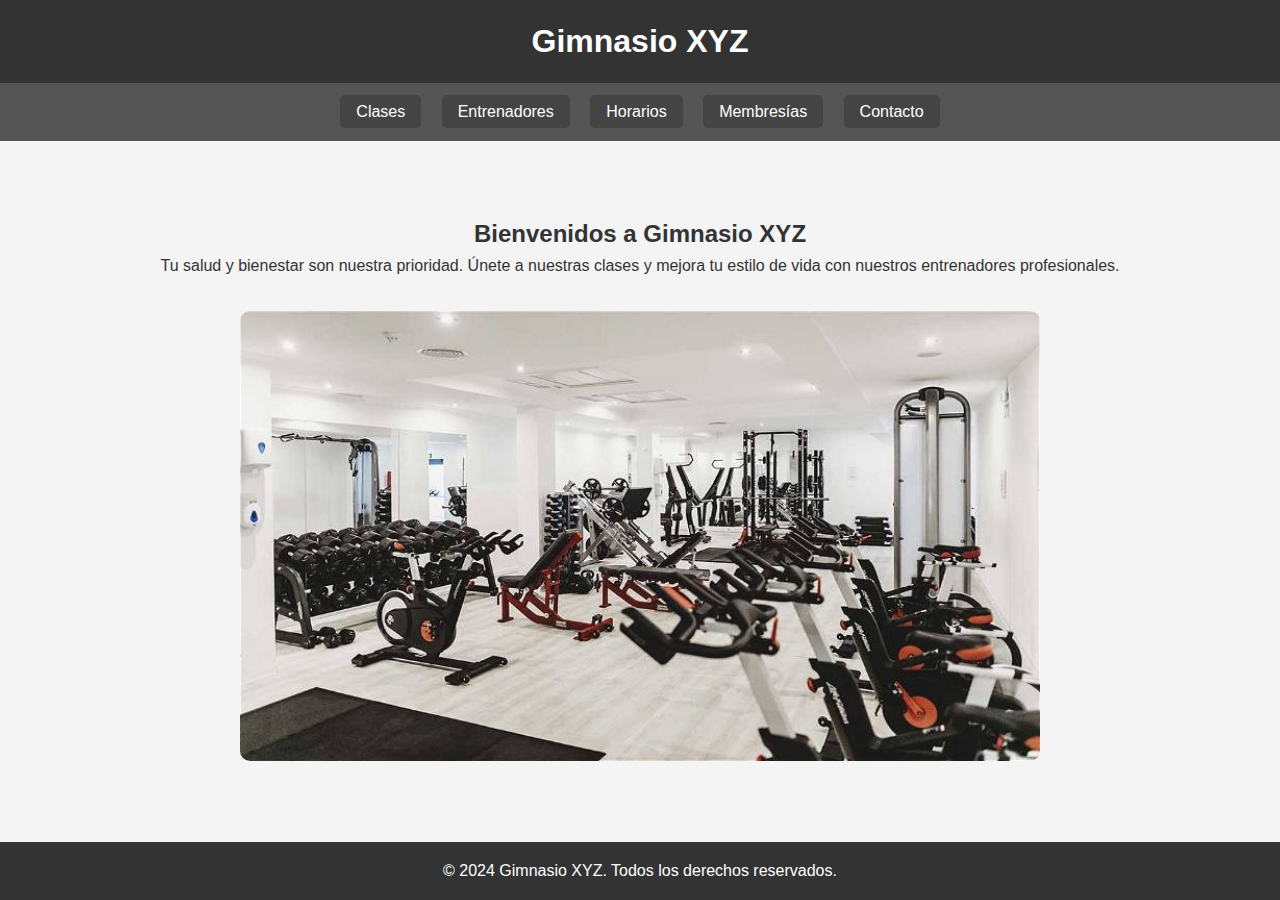
<file: index.html>
<!DOCTYPE html>
<html lang="en">
<head>
    <meta charset="UTF-8">
    <meta name="viewport" content="width=device-width, initial-scale=1.0">
    <title>Gimnasio XYZ</title>
    <link rel="stylesheet" href="styles.css">
</head>
<body>
    <header>
        <h1>Gimnasio XYZ</h1>
    </header>
    <nav>
        <ul>
            <li><a href="clases.html" target="_blank">Clases</a></li>
            <li><a href="entrenadores.html" target="_blank">Entrenadores</a></li>
            <li><a href="horarios.html" target="_blank">Horarios</a></li>
            <li><a href="membresías.html" target="_blank">Membresías</a></li>
            <li><a href="contacto.html" target="_blank">Contacto</a></li>
        </ul>
    </nav>
    <main>
        <section class="intro">
            <h2>Bienvenidos a Gimnasio XYZ</h2>
            <p>Tu salud y bienestar son nuestra prioridad. Únete a nuestras clases y mejora tu estilo de vida con nuestros entrenadores profesionales.</p>
        </section>
        <section class="image-container">
            <img src="gym.jpg" alt="Imagen del gimnasio">
        </section>
    </main>
    <footer>
        <p>&copy; 2024 Gimnasio XYZ. Todos los derechos reservados.</p>
    </footer>
</body>
</html>
</file>
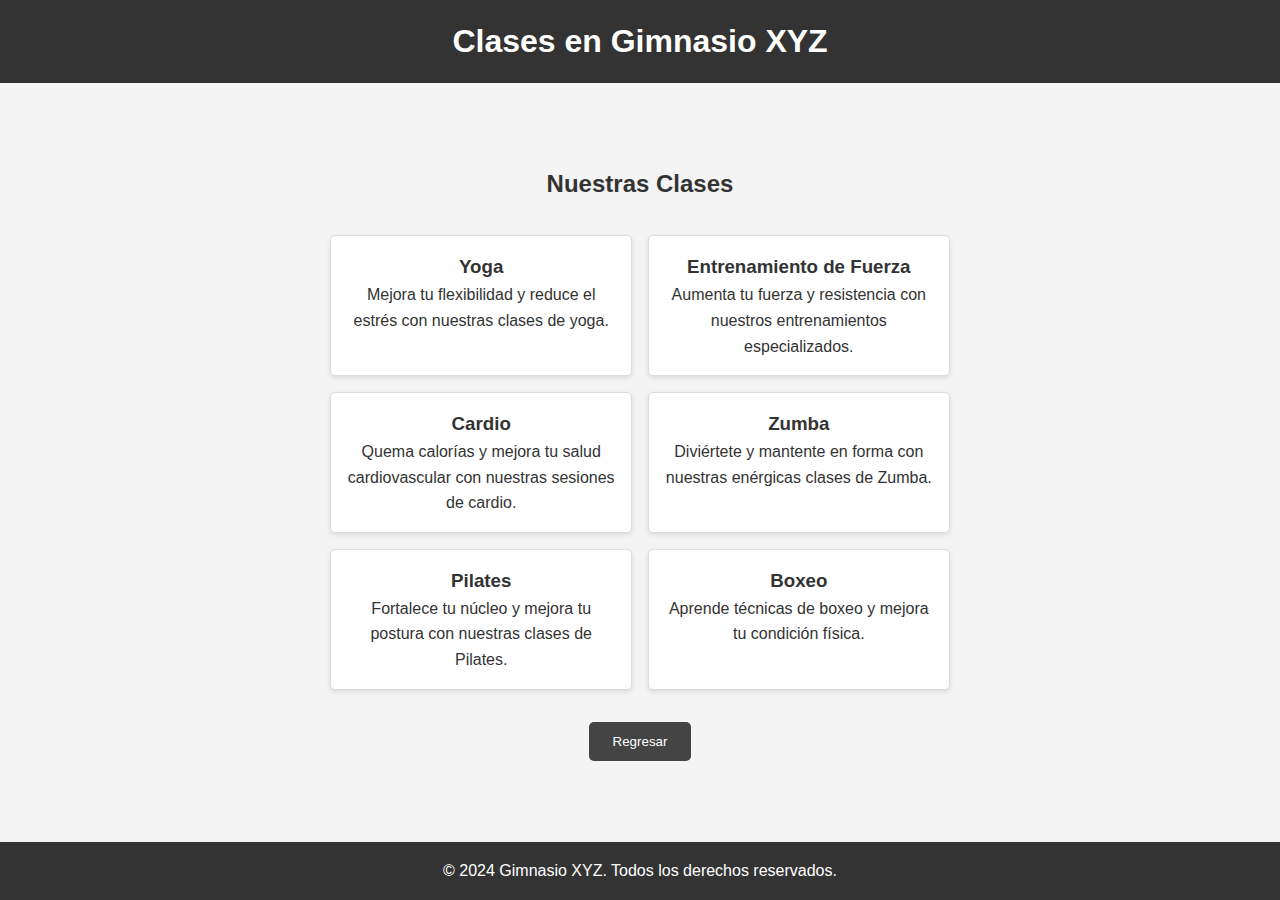
<file: clases.html>
<!DOCTYPE html>
<html lang="en">
<head>
    <meta charset="UTF-8">
    <meta name="viewport" content="width=device-width, initial-scale=1.0">
    <title>Clases - Gimnasio XYZ</title>
    <link rel="stylesheet" href="styles.css">
</head>
<body>
    <header>
        <h1>Clases en Gimnasio XYZ</h1>
    </header>
    <main>
        <section>
            <h2>Nuestras Clases</h2>
            <div class="clases-grid">
                <div class="clase">
                    <h3>Yoga</h3>
                    <p>Mejora tu flexibilidad y reduce el estrés con nuestras clases de yoga.</p>
                </div>
                <div class="clase">
                    <h3>Entrenamiento de Fuerza</h3>
                    <p>Aumenta tu fuerza y resistencia con nuestros entrenamientos especializados.</p>
                </div>
                <div class="clase">
                    <h3>Cardio</h3>
                    <p>Quema calorías y mejora tu salud cardiovascular con nuestras sesiones de cardio.</p>
                </div>
                <div class="clase">
                    <h3>Zumba</h3>
                    <p>Diviértete y mantente en forma con nuestras enérgicas clases de Zumba.</p>
                </div>
                <div class="clase">
                    <h3>Pilates</h3>
                    <p>Fortalece tu núcleo y mejora tu postura con nuestras clases de Pilates.</p>
                </div>
                <div class="clase">
                    <h3>Boxeo</h3>
                    <p>Aprende técnicas de boxeo y mejora tu condición física.</p>
                </div>
            </div>
            <button onclick="window.location.href='index.html'">Regresar</button>
        </section>
    </main>
    <footer>
        <p>&copy; 2024 Gimnasio XYZ. Todos los derechos reservados.</p>
    </footer>
</body>
</html>
</file>
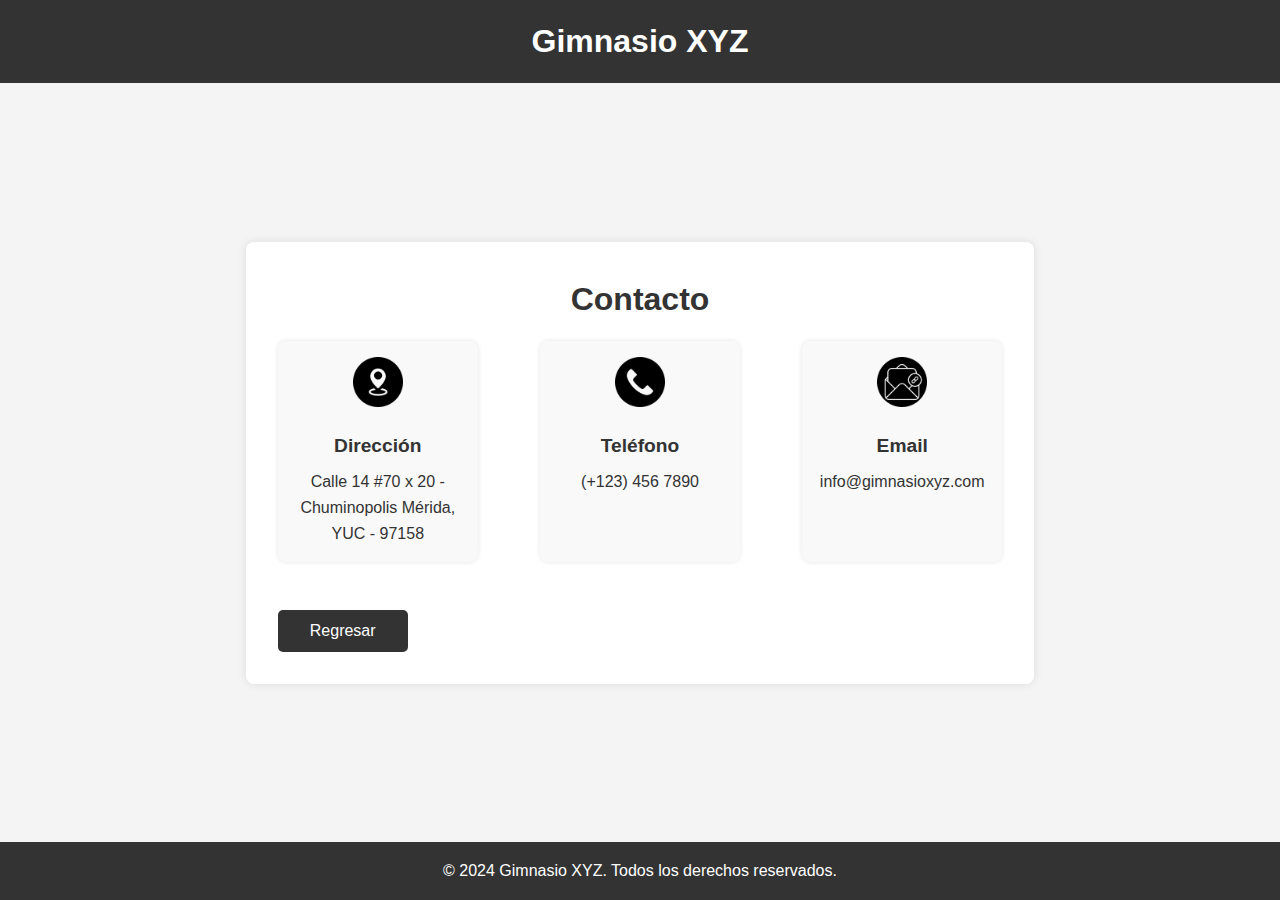
<file: contacto.html>
<!DOCTYPE html>
<html lang="en">
<head>
    <meta charset="UTF-8">
    <meta name="viewport" content="width=device-width, initial-scale=1.0">
    <title>Contacto - Gimnasio XYZ</title>
    <link rel="stylesheet" href="styles.css">
</head>
<body>
    <header>
        <h1>Gimnasio XYZ</h1>
    </header>
    <main>
        <section class="contact-section">
            <h2>Contacto</h2>
            <div class="contact-info">
                <div class="contact-item">
                    <img src="marcador-de-posicion.png" alt="Dirección">
                    <h3>Dirección</h3>
                    <p>Calle 14 #70 x 20 - Chuminopolis Mérida, YUC - 97158</p>
                </div>
                <div class="contact-item">
                    <img src="llamada-telefonica.png" alt="Teléfono">
                    <h3>Teléfono</h3>
                    <p>(+123) 456 7890</p>
                </div>
                <div class="contact-item">
                    <img src="correo-electronico.png" alt="Email">
                    <h3>Email</h3>
                    <p>info@gimnasioxyz.com</p>
                </div>
            <div class="back-button">
                <a href="index.html">Regresar</a>
            </div>
        </section>
    </main>
    <footer>
        <p>&copy; 2024 Gimnasio XYZ. Todos los derechos reservados.</p>
    </footer>
</body>
</html>
</file>
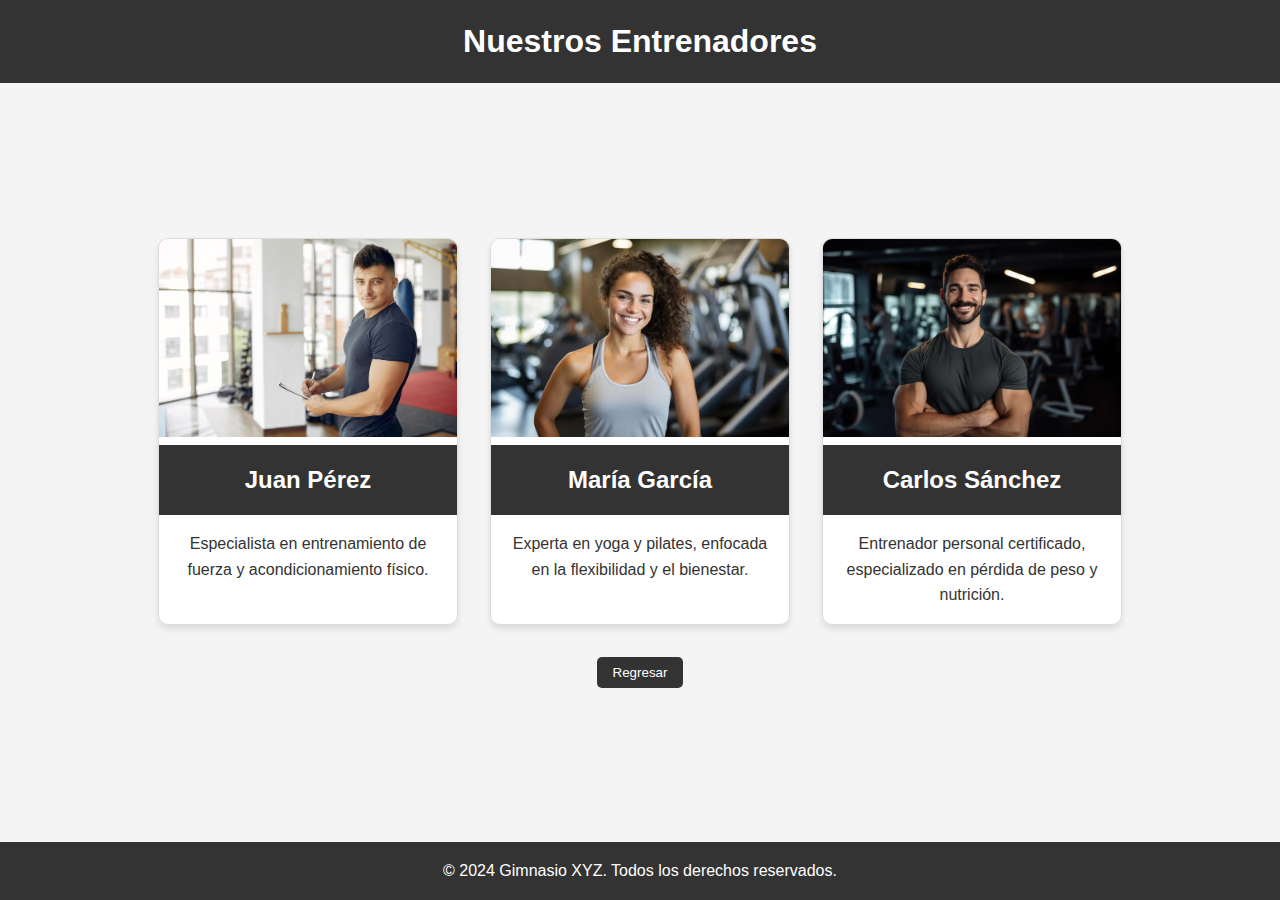
<file: entrenadores.html>
<!DOCTYPE html>
<html lang="en">
<head>
    <meta charset="UTF-8">
    <meta name="viewport" content="width=device-width, initial-scale=1.0">
    <title>Entrenadores - Gimnasio XYZ</title>
    <link rel="stylesheet" href="styles.css">
</head>
<body>
    <header>
        <h1>Nuestros Entrenadores</h1>
    </header>
    <main>
        <section class="trainers">
            <div class="trainer">
                <img src="trainer1.jpg" alt="Entrenador 1">
                <h2>Juan Pérez</h2>
                <p>Especialista en entrenamiento de fuerza y acondicionamiento físico.</p>
            </div>
            <div class="trainer">
                <img src="trainer2.jpg" alt="Entrenadora 2">
                <h2>María García</h2>
                <p>Experta en yoga y pilates, enfocada en la flexibilidad y el bienestar.</p>
            </div>
            <div class="trainer">
                <img src="trainer3.jpg" alt="Entrenador 3">
                <h2>Carlos Sánchez</h2>
                <p>Entrenador personal certificado, especializado en pérdida de peso y nutrición.</p>
            </div>
        </section>
        <button class="back-button" onclick="window.location.href='index.html'">Regresar</button>
    </main>
    <footer>
        <p>&copy; 2024 Gimnasio XYZ. Todos los derechos reservados.</p>
    </footer>
</body>
</html>
</file>
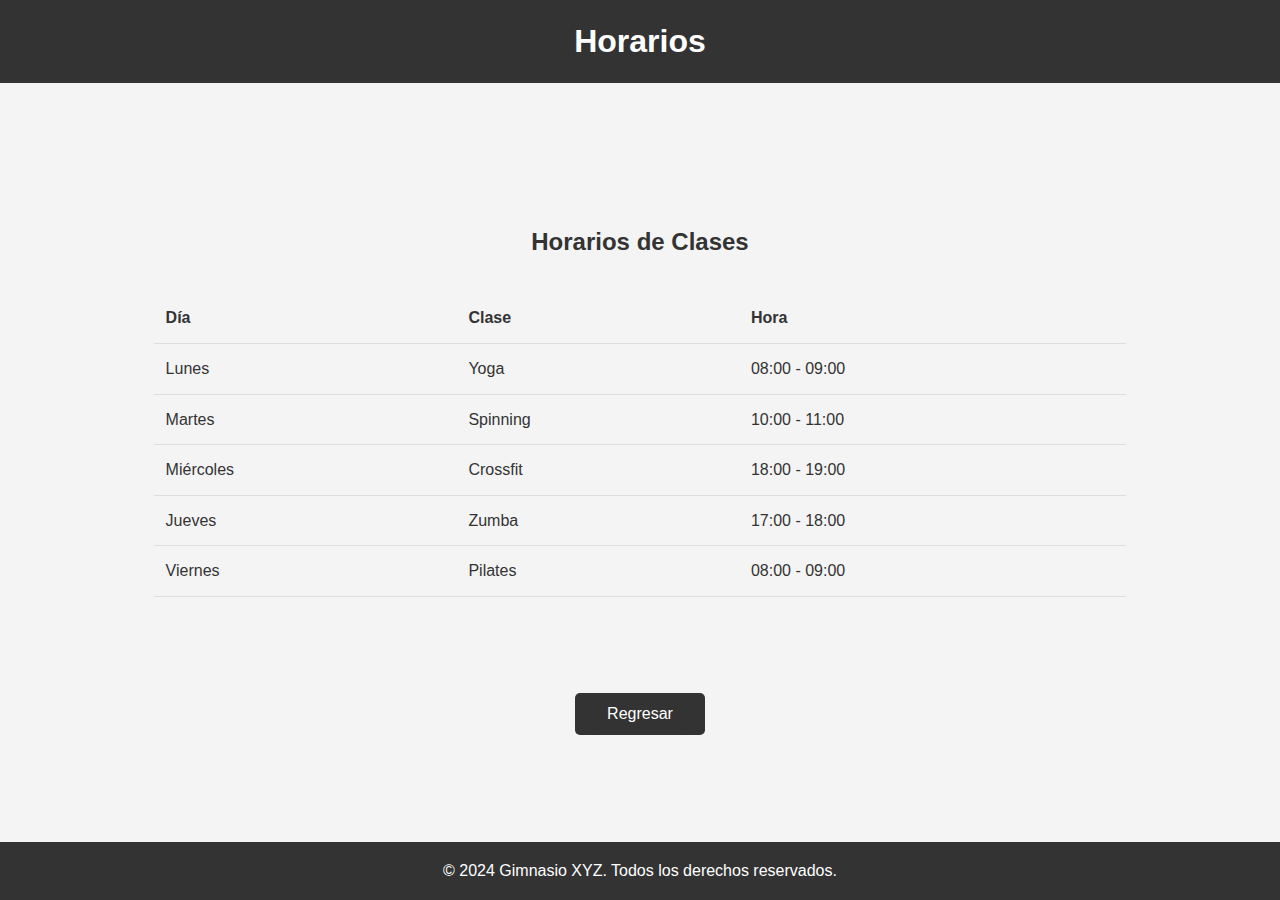
<file: horarios.html>
<!DOCTYPE html>
<html lang="en">
<head>
    <meta charset="UTF-8">
    <meta name="viewport" content="width=device-width, initial-scale=1.0">
    <title>Horarios - Gimnasio XYZ</title>
    <link rel="stylesheet" href="styles.css">
</head>
<body>
    <header>
        <h1>Horarios</h1>
    </header>
    <main>
        <section class="schedule">
            <h2>Horarios de Clases</h2>
            <table>
                <thead>
                    <tr>
                        <th>Día</th>
                        <th>Clase</th>
                        <th>Hora</th>
                    </tr>
                </thead>
                <tbody>
                    <tr>
                        <td>Lunes</td>
                        <td>Yoga</td>
                        <td>08:00 - 09:00</td>
                    </tr>
                    <tr>
                        <td>Martes</td>
                        <td>Spinning</td>
                        <td>10:00 - 11:00</td>
                    </tr>
                    <tr>
                        <td>Miércoles</td>
                        <td>Crossfit</td>
                        <td>18:00 - 19:00</td>
                    </tr>
                    <tr>
                        <td>Jueves</td>
                        <td>Zumba</td>
                        <td>17:00 - 18:00</td>
                    </tr>
                    <tr>
                        <td>Viernes</td>
                        <td>Pilates</td>
                        <td>08:00 - 09:00</td>
                    </tr>
                </tbody>
            </table>
        </section>
        <div class="back-button">
            <a href="index.html">Regresar</a>
        </div>
    </main>
    <footer>
        <p>&copy; 2024 Gimnasio XYZ. Todos los derechos reservados.</p>
    </footer>
</body>
</html>
</file>
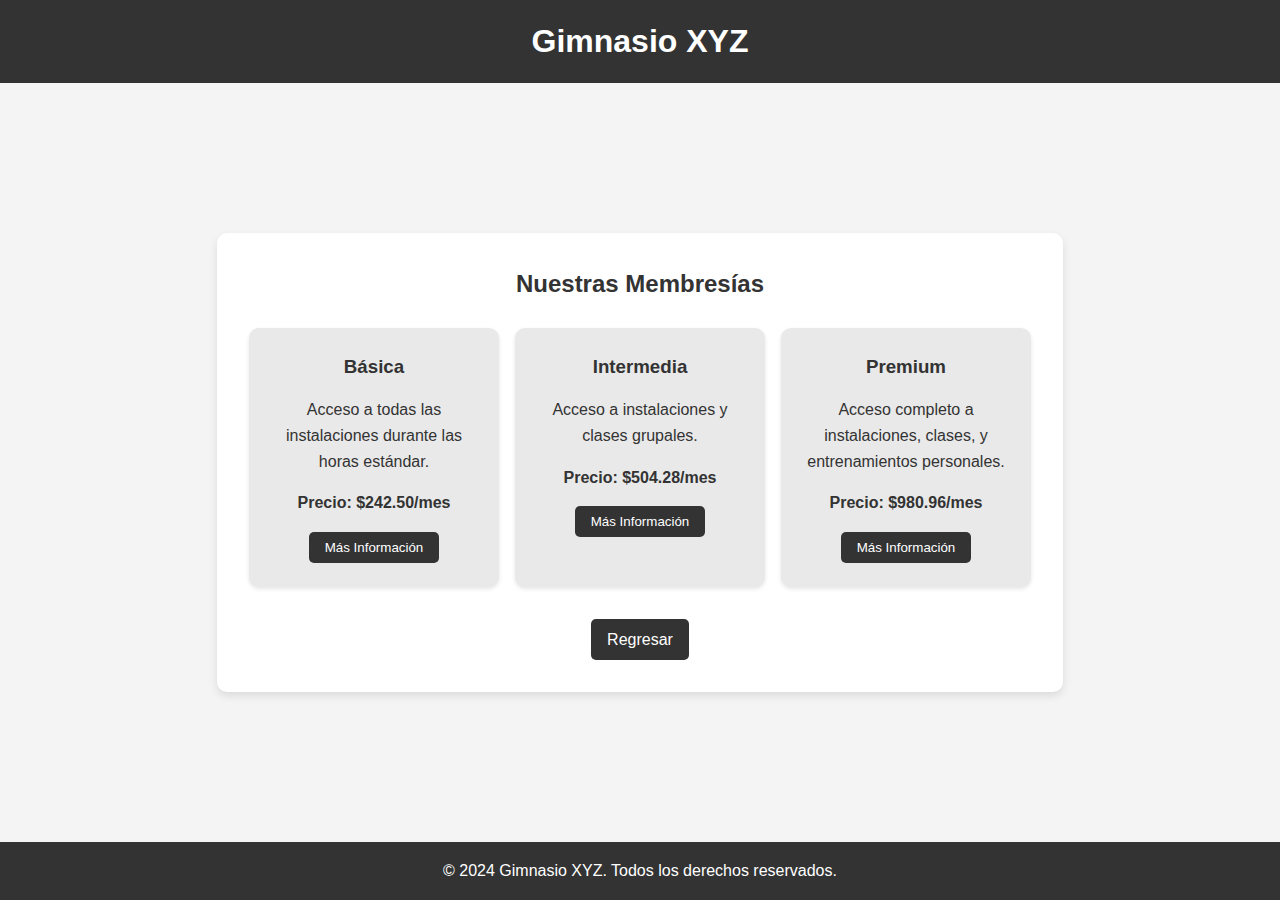
<file: membresías.html>
<!DOCTYPE html>
<html lang="en">
<head>
    <meta charset="UTF-8">
    <meta name="viewport" content="width=device-width, initial-scale=1.0">
    <title>Membresías - Gimnasio XYZ</title>
    <link rel="stylesheet" href="styles.css">
</head>
<body>
    <header>
        <h1>Gimnasio XYZ</h1>
    </header>
    <main>
        <section class="membership-section">
            <h2>Nuestras Membresías</h2>
            <div class="membership-container">
                <div class="membership-card">
                    <h3>Básica</h3>
                    <p>Acceso a todas las instalaciones durante las horas estándar.</p>
                    <p><strong>Precio: $242.50/mes</strong></p>
                    <button class="btn">Más Información</button>
                </div>
                <div class="membership-card">
                    <h3>Intermedia</h3>
                    <p>Acceso a instalaciones y clases grupales.</p>
                    <p><strong>Precio: $504.28/mes</strong></p>
                    <button class="btn">Más Información</button>
                </div>
                <div class="membership-card">
                    <h3>Premium</h3>
                    <p>Acceso completo a instalaciones, clases, y entrenamientos personales.</p>
                    <p><strong>Precio: $980.96/mes</strong></p>
                    <button class="btn">Más Información</button>
                </div>
            </div>
            <a href="index.html" class="back-button">Regresar</a>
        </section>
    </main>
    <footer>
        <p>&copy; 2024 Gimnasio XYZ. Todos los derechos reservados.</p>
    </footer>
</body>
</html>
</file>
<file: styles.css>
* {
    margin: 0;
    padding: 0;
    box-sizing: border-box;
}

body {
    font-family: Arial, sans-serif;
    line-height: 1.6;
    background-color: #f4f4f4;
    color: #333;
    display: flex;
    flex-direction: column;
    min-height: 100vh;
}

header {
    background: #333;
    color: #fff;
    padding: 1rem;
    text-align: center;
}

nav {
    background: #555;
    text-align: center;
    padding: 1rem;
}

nav ul {
    list-style: none;
}

nav ul li {
    display: inline;
    margin: 0 0.5rem;
}

nav ul li a {
    color: #fff;
    text-decoration: none;
    padding: 0.5rem 1rem;
    background: #444;
    border-radius: 5px;
    transition: background 0.3s;
}

nav ul li a:hover {
    background: #666;
}

main {
    flex: 1;
    padding: 2rem;
    display: flex;
    flex-direction: column;
    align-items: center;
    justify-content: center;
}

.intro {
    text-align: center;
    margin-bottom: 2rem;
}

.image-container {
    text-align: center;
    width: 100%;
    max-width: 800px;
    margin: 0 auto;
}

.image-container img {
    width: 100%;
    height: auto;
    border-radius: 10px;
}

footer {
    background: #333;
    color: #fff;
    text-align: center;
    padding: 1rem;
}
* {
    margin: 0;
    padding: 0;
    box-sizing: border-box;
}

body {
    font-family: Arial, sans-serif;
    line-height: 1.6;
    background-color: #f4f4f4;
    color: #333;
    display: flex;
    flex-direction: column;
    min-height: 100vh;
}

header {
    background: #333;
    color: #fff;
    padding: 1rem;
    text-align: center;
}

nav {
    background: #555;
    text-align: center;
    padding: 1rem;
}

nav ul {
    list-style: none;
}

nav ul li {
    display: inline;
    margin: 0 0.5rem;
}

nav ul li a {
    color: #fff;
    text-decoration: none;
    padding: 0.5rem 1rem;
    background: #444;
    border-radius: 5px;
    transition: background 0.3s;
}

nav ul li a:hover {
    background: #666;
}

main {
    flex: 1;
    padding: 2rem;
    text-align: center;
}

footer {
    background: #333;
    color: #fff;
    text-align: center;
    padding: 1rem;
}

.clases-grid {
    display: grid;
    grid-template-columns: repeat(auto-fit, minmax(200px, 1fr));
    gap: 1rem;
    margin: 2rem 0;
}

.clase {
    background: #fff;
    padding: 1rem;
    border: 1px solid #ddd;
    border-radius: 5px;
    box-shadow: 0 2px 5px rgba(0, 0, 0, 0.1);
}

button {
    background: #444;
    color: #fff;
    border: none;
    padding: 0.75rem 1.5rem;
    border-radius: 5px;
    cursor: pointer;
    transition: background 0.3s;
}

button:hover {
    background: #666;
}
header {
    background: #333;
    color: #fff;
    padding: 1rem;
    text-align: center;
}

main {
    flex: 1;
    padding: 2rem;
    text-align: center;
}

.trainers {
    display: flex;
    flex-wrap: wrap;
    justify-content: center;
    gap: 2rem;
}

.trainer {
    background: #fff;
    border: 1px solid #ddd;
    border-radius: 10px;
    box-shadow: 0 4px 6px rgba(0, 0, 0, 0.1);
    overflow: hidden;
    width: 300px;
    text-align: center;
    transition: transform 0.3s;
}

.trainer:hover {
    transform: translateY(-10px);
}

.trainer img {
    width: 100%;
    height: auto;
}

.trainer h2 {
    background: #333;
    color: #fff;
    margin: 0;
    padding: 1rem;
}

.trainer p {
    padding: 1rem;
    color: #333;
}

.back-button {
    background: #333;
    color: #fff;
    border: none;
    padding: 1rem 2rem;
    margin-top: 2rem;
    cursor: pointer;
    border-radius: 5px;
    transition: background 0.3s;
}

.back-button:hover {
    background: #555;
}

footer {
    background: #333;
    color: #fff;
    text-align: center;
    padding: 1rem;
}
header {
    background: #333;
    color: #fff;
    padding: 1rem;
    text-align: center;
}

main {
    flex: 1;
    padding: 2rem;
    text-align: center;
}

footer {
    background: #333;
    color: #fff;
    text-align: center;
    padding: 1rem;
}

.schedule {
    margin: 2rem auto;
    width: 80%;
}

.schedule table {
    width: 100%;
    border-collapse: collapse;
    margin: 2rem 0;
    font-size: 1rem;
    text-align: left;
}

.schedule table th, 
.schedule table td {
    padding: 12px;
    border-bottom: 1px solid #ddd;
}

.schedule table th {
    background: #f4f4f4;
}

.back-button {
    margin-top: 2rem;
}

.back-button a {
    color: #fff;
    background: #333;
    padding: 0.5rem 1rem;
    text-decoration: none;
    border-radius: 5px;
    transition: background 0.3s;
}

.back-button a:hover {
    background: #666;
}

* {
    margin: 0;
    padding: 0;
    box-sizing: border-box;
}

body {
    font-family: Arial, sans-serif;
    line-height: 1.6;
    background-color: #f4f4f4;
    color: #333;
    display: flex;
    flex-direction: column;
    min-height: 100vh;
}

header {
    background: #333;
    color: #fff;
    padding: 1rem;
    text-align: center;
}

main {
    flex: 1;
    padding: 2rem;
    text-align: center;
}

.membership-section {
    background: #fff;
    border-radius: 10px;
    padding: 2rem;
    box-shadow: 0 4px 8px rgba(0, 0, 0, 0.1);
}

.membership-section h2 {
    margin-bottom: 1.5rem;
}

.membership-container {
    display: flex;
    justify-content: center;
    gap: 1rem;
    flex-wrap: wrap;
}

.membership-card {
    background: #e9e9e9;
    border-radius: 10px;
    padding: 1.5rem;
    width: 250px;
    box-shadow: 0 2px 4px rgba(0, 0, 0, 0.1);
}

.membership-card h3 {
    margin-bottom: 1rem;
}

.membership-card p {
    margin-bottom: 1rem;
}

.btn {
    background: #333;
    color: #fff;
    border: none;
    padding: 0.5rem 1rem;
    border-radius: 5px;
    cursor: pointer;
    transition: background 0.3s;
    text-decoration: none;
}

.btn:hover {
    background: #555;
}

.back-button {
    display: inline-block;
    margin-top: 1rem;
    padding: 0.5rem 1rem;
    background: #333;
    color: #fff;
    border-radius: 5px;
    text-decoration: none;
    transition: background 0.3s;
}

.back-button:hover {
    background: #555;
}

footer {
    background: #333;
    color: #fff;
    text-align: center;
    padding: 1rem;
}

* {
    margin: 0;
    padding: 0;
    box-sizing: border-box;
}

body {
    font-family: Arial, sans-serif;
    line-height: 1.6;
    background-color: #f4f4f4;
    color: #333;
    display: flex;
    flex-direction: column;
    min-height: 100vh;
}

header {
    background: #333;
    color: #fff;
    padding: 1rem;
    text-align: center;
}

main {
    flex: 1;
    padding: 2rem;
    text-align: center;
}

.contact-section {
    max-width: 800px;
    margin: 0 auto;
    background: #fff;
    padding: 2rem;
    border-radius: 8px;
    box-shadow: 0 0 10px rgba(0, 0, 0, 0.1);
}

.contact-section h2 {
    margin-bottom: 1rem;
    font-size: 2rem;
    color: #333;
}

.contact-info {
    display: flex;
    flex-wrap: wrap;
    justify-content: space-between;
    gap: 1rem;
}

.contact-item {
    background: #f9f9f9;
    padding: 1rem;
    border-radius: 8px;
    width: 100%;
    max-width: 200px;
    box-shadow: 0 0 5px rgba(0, 0, 0, 0.1);
}

.contact-item img {
    width: 50px;
    height: 50px;
    margin-bottom: 1rem;
}

.contact-item h3 {
    font-size: 1.2rem;
    margin-bottom: 0.5rem;
    color: #333;
}

.contact-item p {
    margin: 0;
}

.contact-item a {
    color: #0066cc;
    text-decoration: none;
}

.contact-item a:hover {
    text-decoration: underline;
}

.back-button {
    margin-top: 2rem;
}

.back-button a {
    color: #fff;
    background: #333;
    padding: 0.5rem 1rem;
    border-radius: 5px;
    text-decoration: none;
    font-size: 1rem;
}

.back-button a:hover {
    background: #555;
}

footer {
    background: #333;
    color: #fff;
    text-align: center;
    padding: 1rem;
}
</file>
